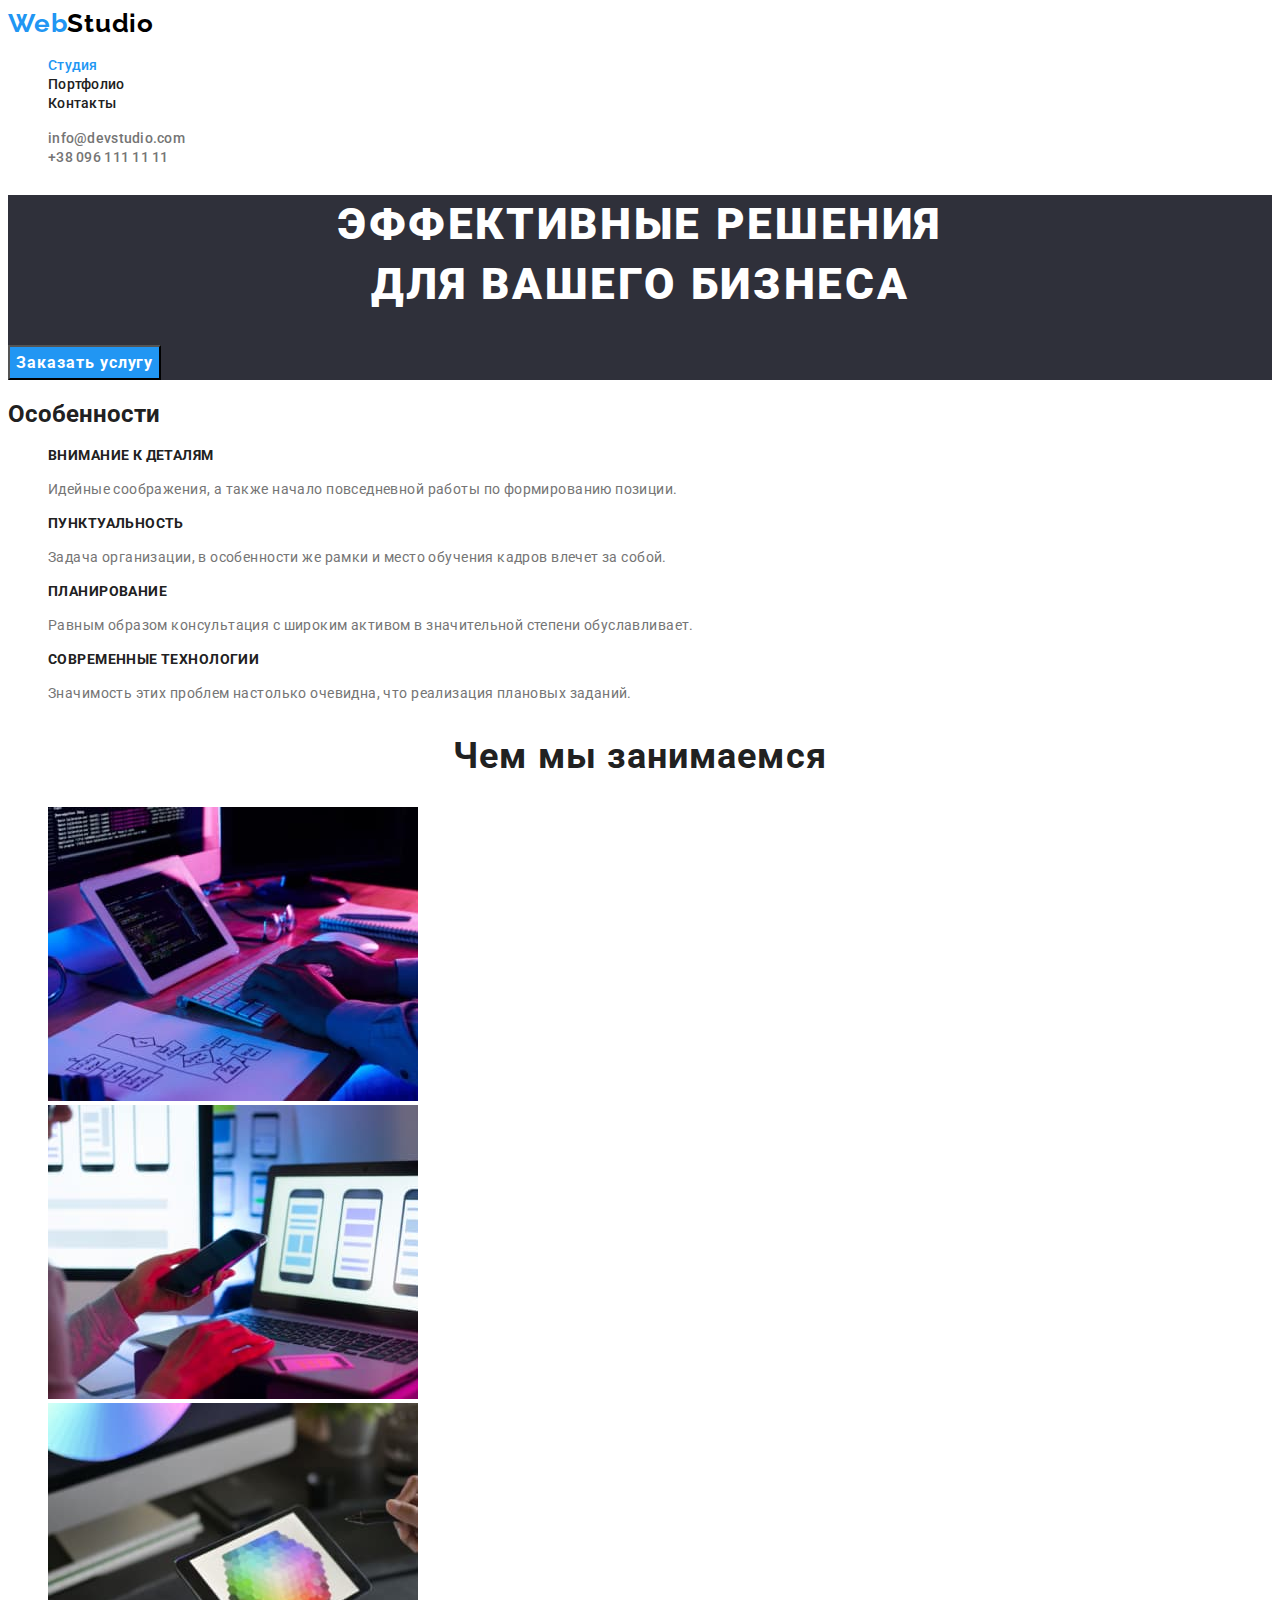
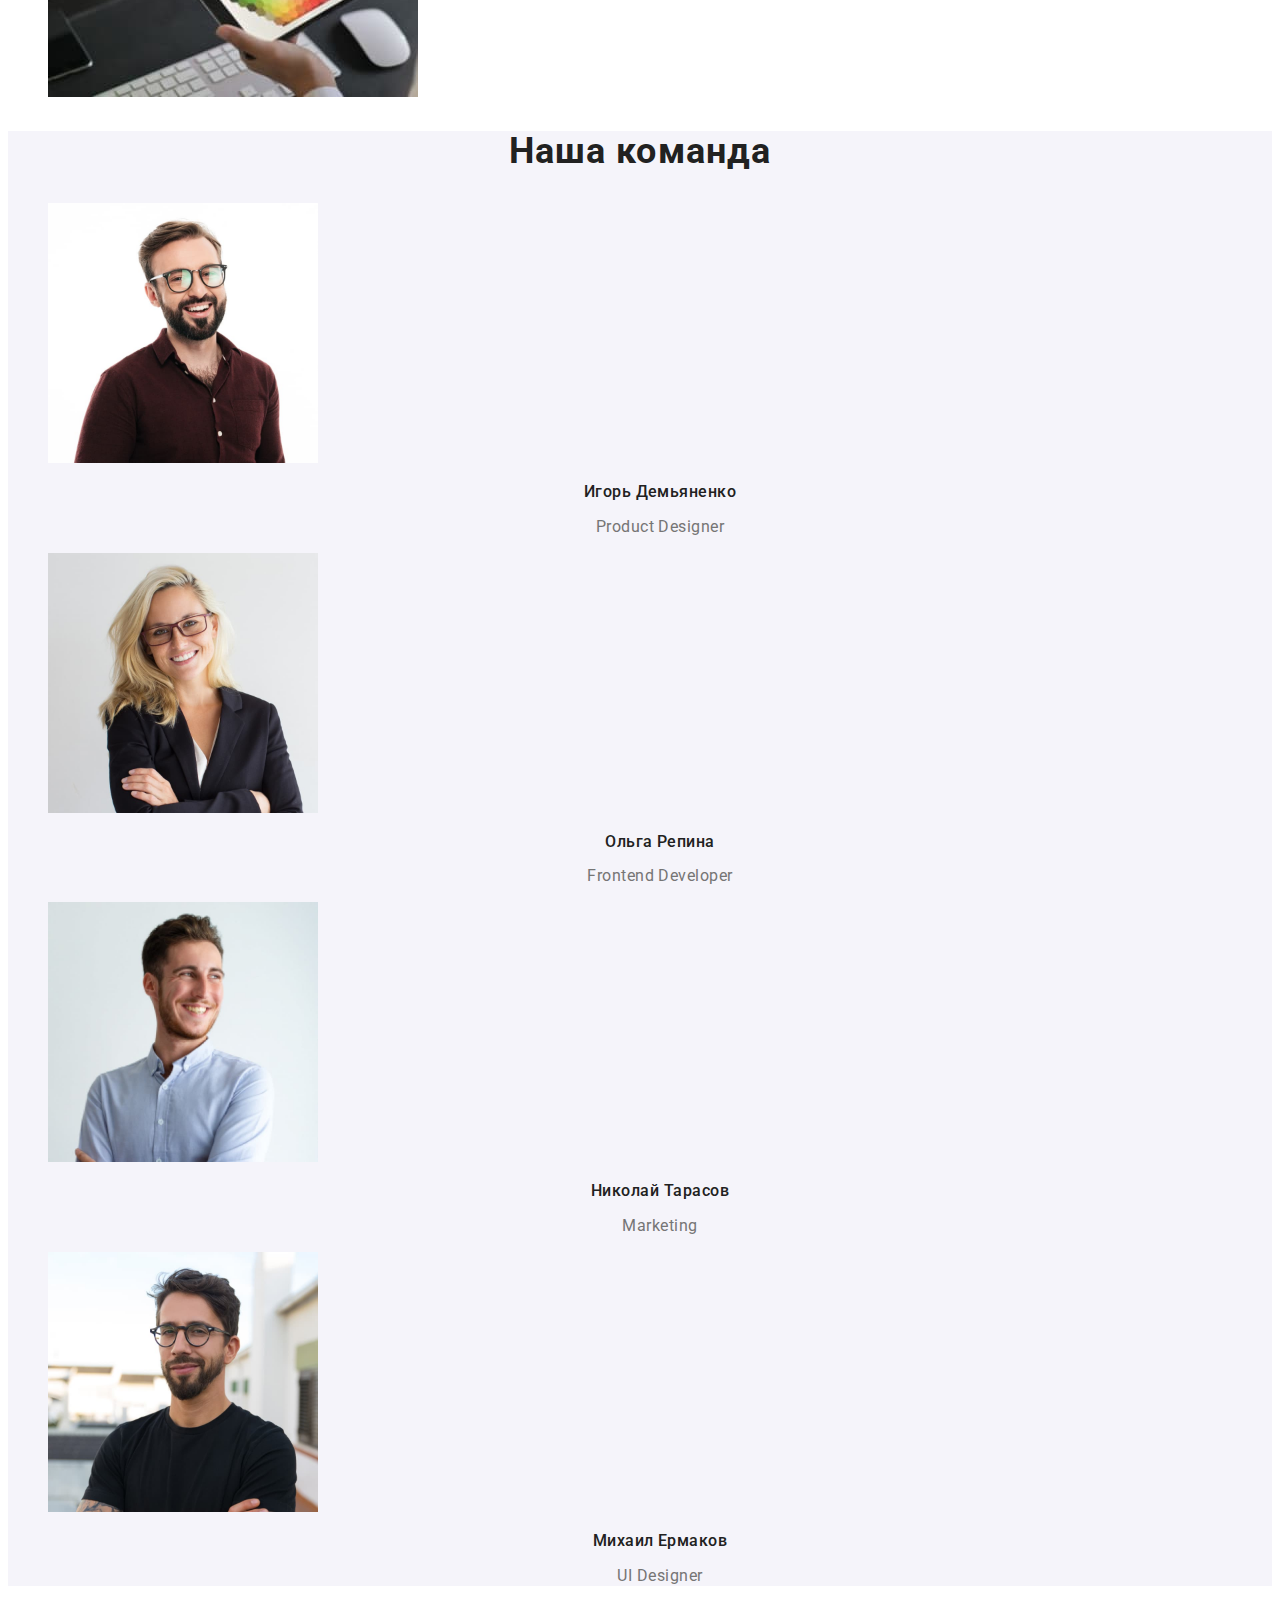
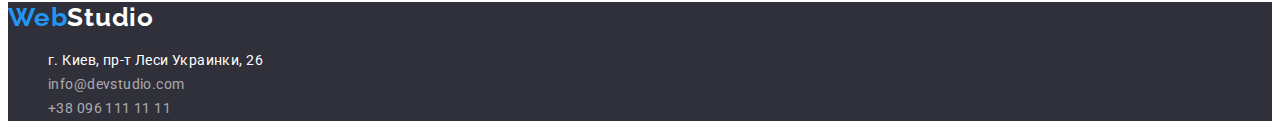
<file: index.html>
<!DOCTYPE html>
<html lang="ru">
  <head>
    <meta charset="UTF-8" />
    <meta http-equiv="X-UA-Compatible" content="IE=edge" />
    <meta name="viewport" content="width=device-width, initial-scale=1.0" />
    <title lang="en">WebStudio</title>
    <link rel="preconnect" href="https://fonts.googleapis.com" />
    <link rel="preconnect" href="https://fonts.gstatic.com" crossorigin />
    <link
      href="https://fonts.googleapis.com/css2?family=Raleway:wght@700&family=Roboto:wght@400;500;700;900&display=swap"
      rel="stylesheet"
    />
    <link rel="stylesheet" href="./css/styles.css" />
  </head>
  <body>
    <!--Хедер-->
    <header>
      <nav class="navigation">
        <a class="link logo" href="./"
          ><span class="first-word-logo">Web</span>Studio</a
        >
        <ul class="list">
          <li>
            <a class="link link-nav current" href="./index.html">Студия</a>
          </li>
          <li>
            <a class="link link-nav" href="./portfolio.html">Портфолио</a>
          </li>
          <li><a class="link link-nav" href="">Контакты</a></li>
        </ul>
      </nav>
      <ul class="list">
        <li>
          <a class="link contact" href="mailto:info@devstudio.com"
            >info@devstudio.com</a
          >
        </li>
        <li>
          <a class="link contact" href="tel:+380961111111">+38 096 111 11 11</a>
        </li>
      </ul>
    </header>
    <main>
      <!--Герой-->
      <section class="hero">
        <h1 class="hero-heading">
          Эффективные решения<br />для вашего бизнеса
        </h1>
        <button type="button" class="hero-button">Заказать услугу</button>
      </section>
      <!--Особенности-->
      <section class="qualities">
        <h2>Особенности</h2>
        <ul class="list qualities-list">
          <li class="qualities-list-item">
            <h3 class="qualities-list-subtitle">Внимание к деталям</h3>
            <p class="qualities-list-text">
              Идейные соображения, а также начало повседневной работы по
              формированию позиции.
            </p>
          </li>
          <li>
            <h3 class="qualities-list-subtitle">Пунктуальность</h3>
            <p class="qualities-list-text">
              Задача организации, в особенности же рамки и место обучения кадров
              влечет за собой.
            </p>
          </li>
          <li>
            <h3 class="qualities-list-subtitle">Планирование</h3>
            <p class="qualities-list-text">
              Равным образом консультация с широким активом в значительной
              степени обуславливает.
            </p>
          </li>
          <li>
            <h3 class="qualities-list-subtitle">Современные технологии</h3>
            <p class="qualities-list-text">
              Значимость этих проблем настолько очевидна, что реализация
              плановых заданий.
            </p>
          </li>
        </ul>
      </section>
      <!--Чем мы занимаемся-->
      <section class="about">
        <h2 class="about-title">Чем мы занимаемся</h2>
        <ul class="list">
          <li>
            <img
              src="./images/working/working-1.jpg"
              alt="рабочий процесс"
              width="370"
              height="294"
            />
          </li>
          <li>
            <img
              src="./images/working/working-2.jpg"
              alt="рабочий процесс"
              width="370"
              height="294"
            />
          </li>
          <li>
            <img
              src="./images/working/working-3.jpg"
              alt="рабочий процесс"
              width="370"
              height="294"
            />
          </li>
        </ul>
      </section>
      <!--Наша команда-->
      <section class="team">
        <h2 class="team-title">Наша команда</h2>
        <ul class="list">
          <li>
            <img
              src="./images/staff/igor.jpg"
              alt="Игорь Демьяненко"
              width="270"
              height="260"
            />
            <h3 class="team-subtitle">Игорь Демьяненко</h3>
            <p class="team-text" lang="en">Product Designer</p>
          </li>
          <li>
            <img
              src="./images/staff/olga.jpg"
              alt="Ольга Репина"
              width="270"
              height="260"
            />
            <h3 class="team-subtitle">Ольга Репина</h3>
            <p class="team-text" lang="en">Frontend Developer</p>
          </li>
          <li>
            <img
              src="./images/staff/nikolay.jpg"
              alt="Николай Тарасов"
              width="270"
              height="260"
            />
            <h3 class="team-subtitle">Николай Тарасов</h3>
            <p class="team-text" lang="en">Marketing</p>
          </li>
          <li>
            <img
              src="./images/staff/mychail.jpg"
              alt="Михаил Ермаков"
              width="270"
              height="260"
            />
            <h3 class="team-subtitle">Михаил Ермаков</h3>
            <p class="team-text" lang="en">UI Designer</p>
          </li>
        </ul>
      </section>
    </main>
    <!-- Футер -->
    <footer class="footer">
      <a class="logo-footer link" href="./"
        ><span class="first-word-logo">Web</span>Studio</a
      >
      <address>
        <ul class="list">
          <li>
            <a
              class="link address address-maps"
              href="https://goo.gl/maps/NvLVZTDeasRQDxHUA"
              rel="noopener noreferrer"
              target="_blank"
              >г. Киев, пр-т Леси Украинки, 26</a
            >
          </li>
          <li>
            <a class="link address" href="mailto:info@devstudio.com"
              >info@devstudio.com</a
            >
          </li>
          <li>
            <a class="link address" href="tel:+380961111111"
              >+38 096 111 11 11</a
            >
          </li>
        </ul>
      </address>
    </footer>
  </body>
</html>
</file>
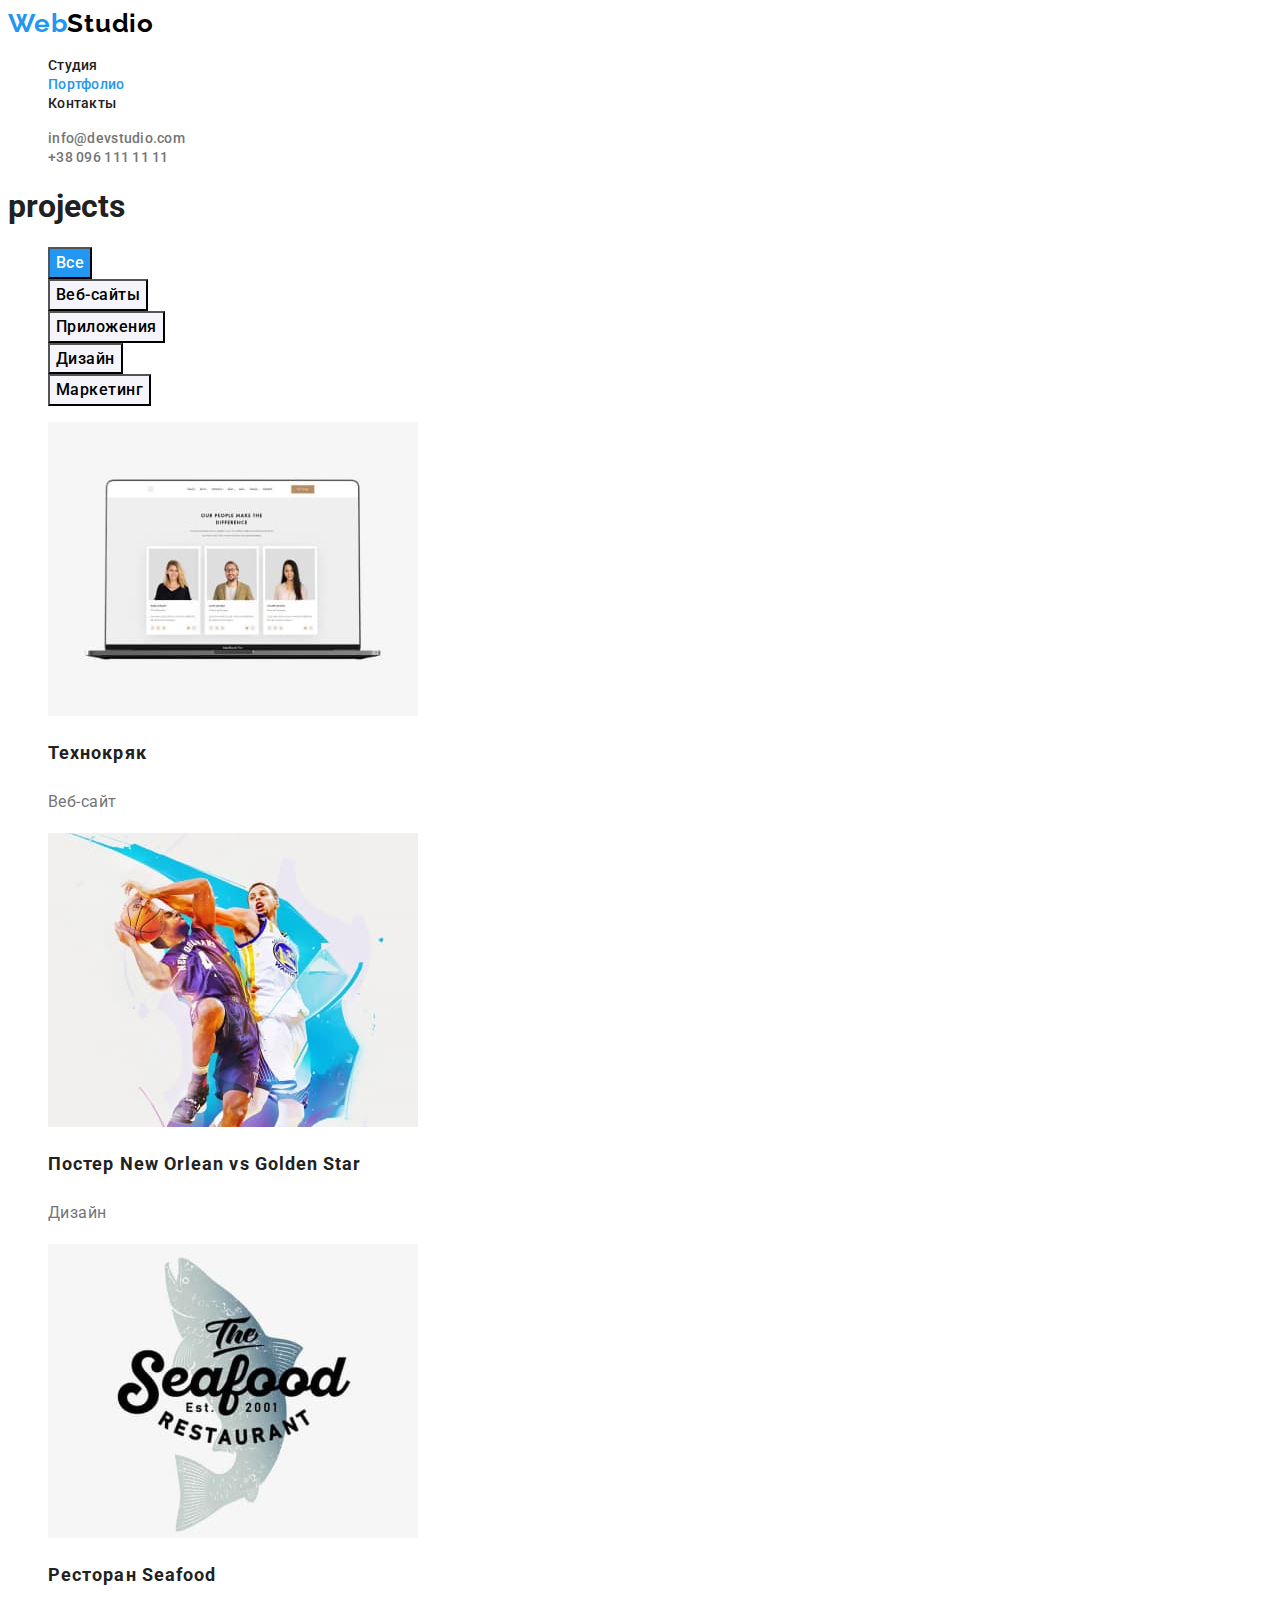
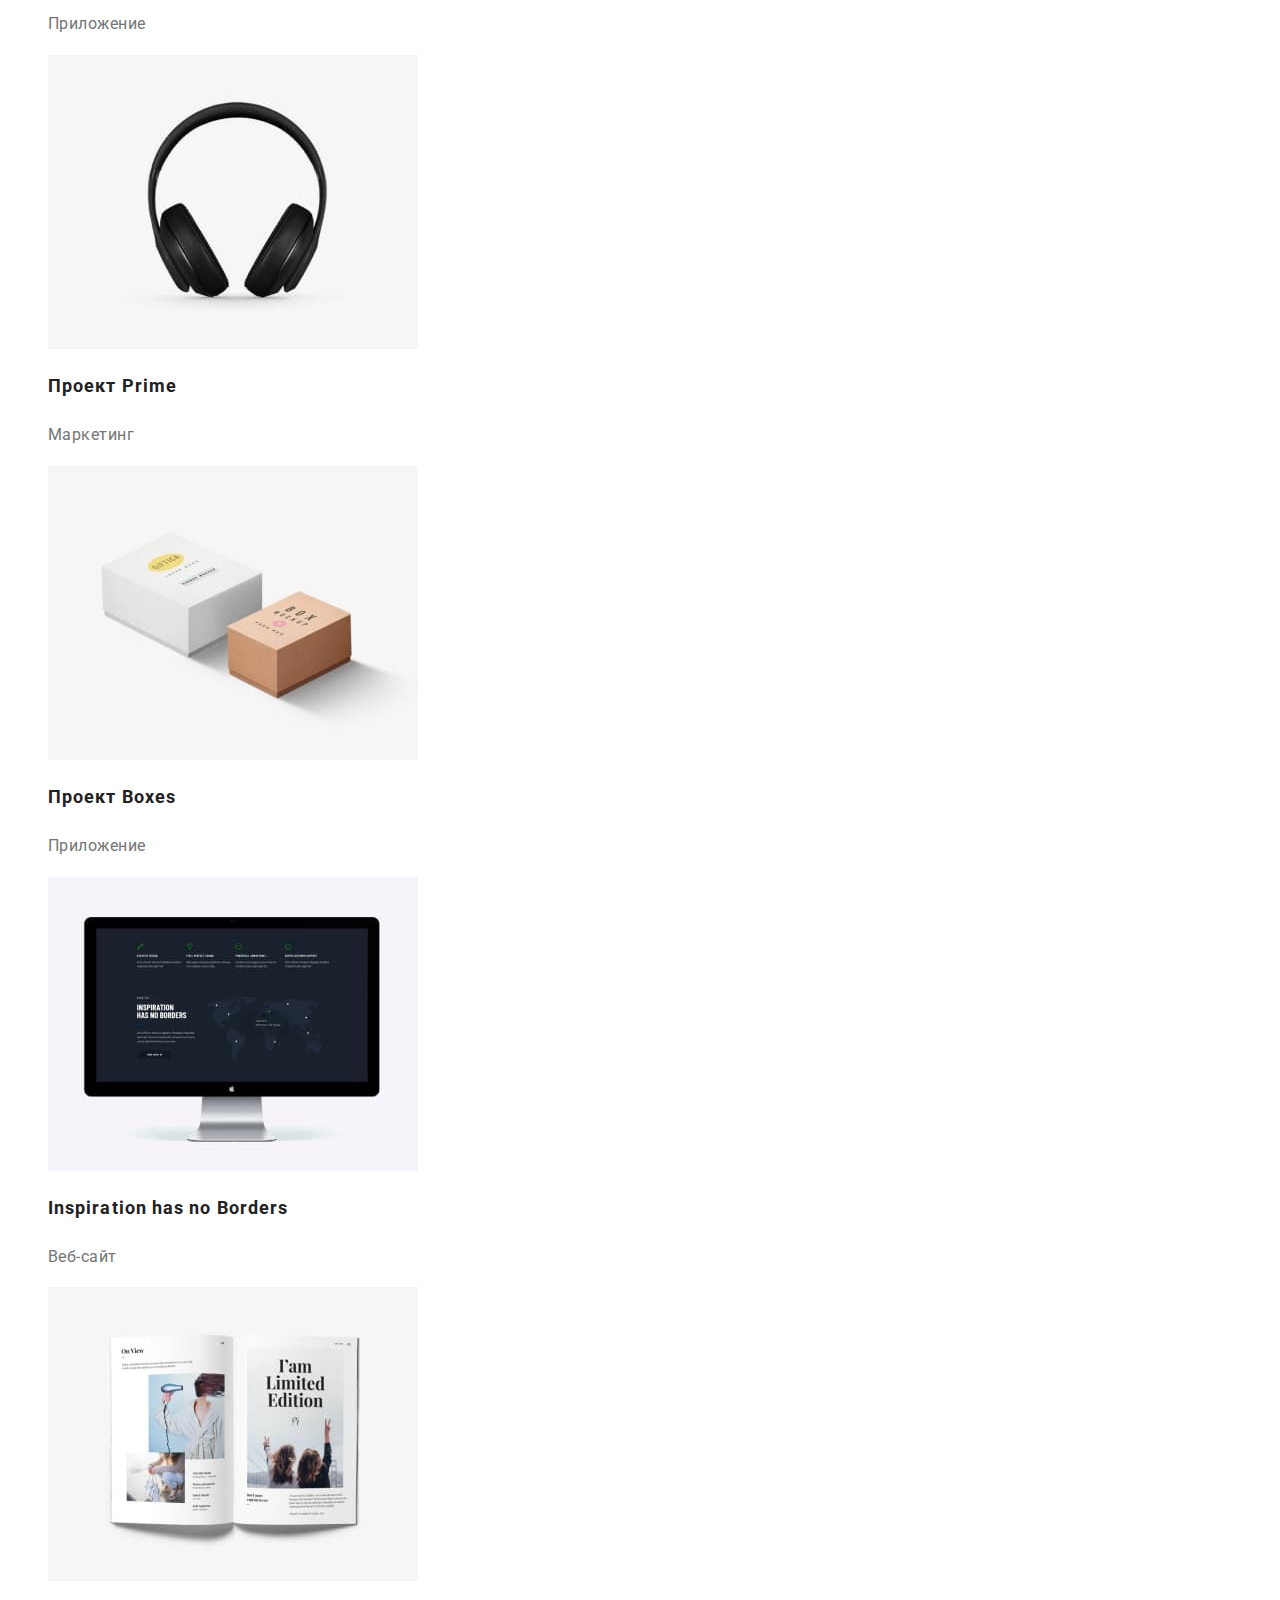
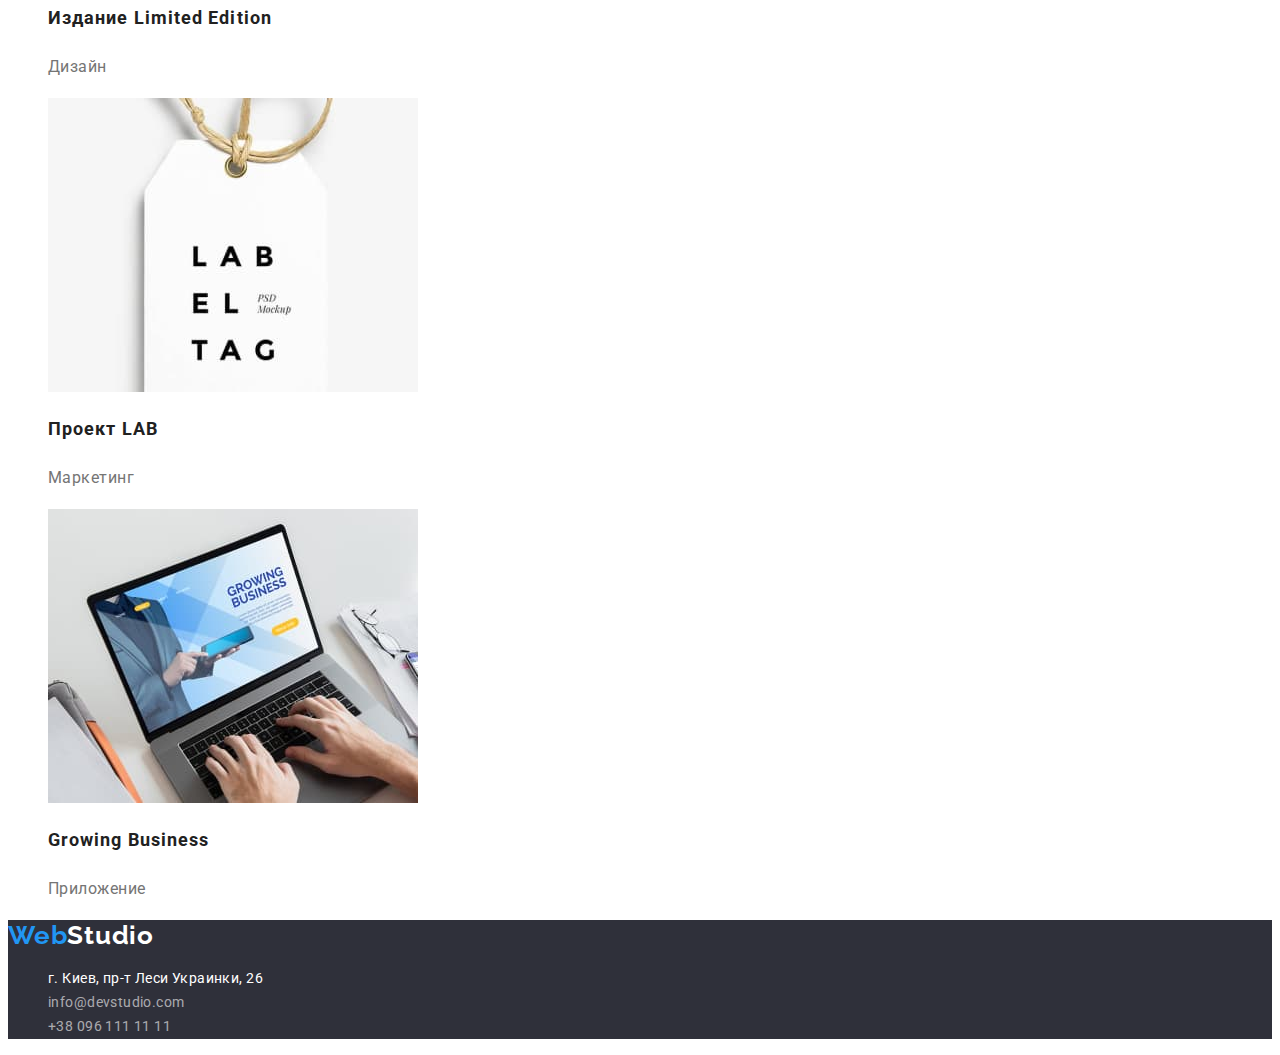
<file: portfolio.html>
<!DOCTYPE html>
<html lang="ru">
  <head>
    <meta charset="UTF-8" />
    <meta http-equiv="X-UA-Compatible" content="IE=edge" />
    <meta name="viewport" content="width=device-width, initial-scale=1.0" />
    <title lang="en">WebStudio - portfolio</title>
    <link rel="preconnect" href="https://fonts.googleapis.com" />
    <link rel="preconnect" href="https://fonts.gstatic.com" crossorigin />
    <link
      href="https://fonts.googleapis.com/css2?family=Raleway:wght@700&family=Roboto:wght@400;500;700;900&display=swap"
      rel="stylesheet"
    />
    <link rel="stylesheet" href="./css/styles.css" />
  </head>
  <body>
    <!--Хедер-->
    <header>
      <nav class="navigation">
        <a class="link logo" href="./"
          ><span class="first-word-logo">Web</span>Studio</a
        >
        <ul class="list">
          <li>
            <a class="link link-nav" href="./index.html">Студия</a>
          </li>
          <li>
            <a class="link link-nav current" href="./portfolio.html"
              >Портфолио</a
            >
          </li>
          <li><a class="link link-nav" href="">Контакты</a></li>
        </ul>
      </nav>
      <ul class="list">
        <li>
          <a class="link contact" href="mailto:info@devstudio.com"
            >info@devstudio.com</a
          >
        </li>
        <li>
          <a class="link contact" href="tel:+380961111111">+38 096 111 11 11</a>
        </li>
      </ul>
    </header>
    <!-- Мейн -->
    <main>
      <section>
        <h1>projects</h1>
        <ul class="list filter">
          <li>
            <button class="filter-button current" type="button">Все</button>
          </li>
          <li>
            <button class="filter-button" type="button">Веб-сайты</button>
          </li>
          <li>
            <button class="filter-button" type="button">Приложения</button>
          </li>
          <li><button class="filter-button" type="button">Дизайн</button></li>
          <li>
            <button class="filter-button" type="button">Маркетинг</button>
          </li>
        </ul>
        <ul class="list projects">
          <li class="projects-list-item">
            <a class="link projects-link" href=""
              ><img
                src="./images/portfolio/technocrack.jpg"
                alt="Веб-сайт на экране ноутбука"
                width="370"
                height="294"
              />
              <h2 class="projects-subtitle">Технокряк</h2>
              <p class="projects-text">Веб-сайт</p></a
            >
          </li>
          <li class="projects-list-item">
            <a class="link projects-link" href=""
              ><img
                src="./images/portfolio/poster.jpg"
                alt="Два баскетболиста во время игры"
                width="370"
                height="294"
              />
              <h2 class="projects-subtitle">
                Постер New Orlean vs Golden Star
              </h2>
              <p class="projects-text">Дизайн</p></a
            >
          </li>
          <li class="projects-list-item">
            <a class="link projects-link" href=""
              ><img
                src="./images/portfolio/seafood.jpg"
                alt="Логотип ресторана"
                width="370"
                height="294"
              />
              <h2 class="projects-subtitle">Ресторан Seafood</h2>
              <p class="projects-text">Приложение</p></a
            >
          </li>
          <li class="projects-list-item">
            <a class="link projects-link" href=""
              ><img
                src="./images/portfolio/prime.jpg"
                alt="Наушники"
                width="370"
                height="294"
              />
              <h2 class="projects-subtitle">Проект Prime</h2>
              <p class="projects-text">Маркетинг</p></a
            >
          </li>
          <li class="projects-list-item">
            <a class="link projects-link" href=""
              ><img
                src="./images/portfolio/boxes.jpg"
                alt="Ящики"
                width="370"
                height="294"
              />
              <h2 class="projects-subtitle">Проект Boxes</h2>
              <p class="projects-text">Приложение</p></a
            >
          </li>
          <li class="projects-list-item">
            <a class="link projects-link" href=""
              ><img
                src="./images/portfolio/inspiration.jpg"
                alt="Монитор"
                width="370"
                height="294"
              />
              <h2 class="projects-subtitle">Inspiration has no Borders</h2>
              <p class="projects-text">Веб-сайт</p></a
            >
          </li>
          <li class="projects-list-item">
            <a class="link projects-link" href=""
              ><img
                src="./images/portfolio/limited-edition.jpg"
                width="370"
                height="294"
                alt="Открытый журнал"
              />
              <h2 class="projects-subtitle">Издание Limited Edition</h2>
              <p class="projects-text">Дизайн</p></a
            >
          </li>
          <li class="projects-list-item">
            <a class="link projects-link" href=""
              ><img
                src="./images/portfolio/project-lab.jpg"
                width="370"
                height="294"
                alt="Бирка с логотипом"
              />
              <h2 class="projects-subtitle">Проект LAB</h2>
              <p class="projects-text">Маркетинг</p></a
            >
          </li>
          <li class="projects-list-item">
            <a class="link projects-link" href=""
              ><img
                src="./images/portfolio/growing-buisness.jpg"
                width="370"
                height="294"
                alt="Приложение на экране ноутбука"
              />
              <h2 class="projects-subtitle">Growing Business</h2>
              <p class="projects-text">Приложение</p></a
            >
          </li>
        </ul>
      </section>
    </main>
    <!-- Футер -->
    <footer class="footer">
      <a class="logo-footer link" href="./"
        ><span class="first-word-logo">Web</span>Studio</a
      >
      <address>
        <ul class="list">
          <li>
            <a
              class="link address address-maps"
              href="https://goo.gl/maps/NvLVZTDeasRQDxHUA"
              rel="noopener noreferrer"
              target="_blank"
              >г. Киев, пр-т Леси Украинки, 26</a
            >
          </li>
          <li>
            <a class="link address" href="mailto:info@devstudio.com"
              >info@devstudio.com</a
            >
          </li>
          <li>
            <a class="link address" href="tel:+380961111111"
              >+38 096 111 11 11</a
            >
          </li>
        </ul>
      </address>
    </footer>
  </body>
</html>
</file>
<file: css/styles.css>
/* ============ Переменные ============ */
:root {
  --title-text-color: #212121;
  --primary-text-grey-color: #757575;
  --accent-color: #2196f3;
  --primary-text-white-color: #ffffff;
  --title-font-family: "Roboto", sans-serif;
  --primary-font-family: "Raleway", sans-serif;
}
/* ============ Переменные конец ============ */

.link {
  text-decoration: none;
}
.list {
  list-style: none;
}
body {
  font-family: var(--title-font-family);
  color: var(--title-text-color);
  font-weight: 400;
}
/* ============ Хедер ============ */
.first-word-logo {
  color: var(--accent-color);
}
.logo {
  color: #000000;
  font-family: var(--primary-font-family);
  font-size: 26px;
  line-height: 1.19;
  letter-spacing: 0.03em;
  font-weight: 700;
}
.navigation .link-nav {
  color: var(--title-text-color);
  font-weight: 500;
  font-size: 14px;
  line-height: 1.14;
  letter-spacing: 0.02em;
}
.navigation .link-nav:hover,
.navigation .link-nav:focus {
  color: var(--accent-color);
}
.navigation .link.current {
  color: var(--accent-color);
}
.contact {
  color: var(--primary-text-grey-color);
  font-weight: 500;
  font-size: 14px;
  line-height: 1.14;
  letter-spacing: 0.02em;
}
.contact:hover,
.contact:focus {
  color: var(--accent-color);
}
/* ============ Хедер конец ============ */
/* ============ СТУДИЯ ============ */
/* ============ Герой ============ */
.hero-heading {
color: var(--primary-text-white-color);
  font-weight: 900;
  font-size: 44px;
  line-height: 1.36;
  text-align: center;
  letter-spacing: 0.06em;
  text-transform: uppercase;
}
.hero {
  background-color: #2F303A;
}
.hero-button {
  font-family: inherit;
  color: var(--primary-text-white-color);
  background-color: var(--accent-color);
  font-weight: 700;
  font-size: 16px;
  line-height: 1.87;
  text-align: center;
  letter-spacing: 0.06em;
  cursor: pointer;
}
/* ============ Герой конец ============ */
/* ============ Особенности ============ */
.qualities-list-subtitle {
  font-size: 14px;
  line-height: 1.14;
  letter-spacing: 0.03em;
  text-transform: uppercase;
}
.qualities-list-text {
  font-size: 14px;
  line-height: 1.71;
  letter-spacing: 0.03em;
  color: var(--primary-text-grey-color)
}
/* ============ Особенности конец ============ */
.about-title,
.team-title {
  font-size: 36px;
  line-height: 1.16;
  text-align: center;
  letter-spacing: 0.03em;
}
.team-subtitle {
  font-weight: 500;
  font-size: 16px;
  line-height: 1.18;
  text-align: center;
  letter-spacing: 0.03em;
}
.team-text {
  font-size: 16px;
  line-height: 1.18;
  text-align: center;
  letter-spacing: 0.03em;
  color: var(--primary-text-grey-color);
}
.team {
  background-color: #F5F4FA
;
}
/* ============ СТУДИЯ конец ============ */
/* ============ ПОРТФОЛИО ============ */
/* ============ Фильтр ============ */
.filter-button{
  font-family: inherit;
  font-weight: 500;
  font-size: 16px;
  line-height: 1.62;
  text-align: center;
  letter-spacing: 0.03em;
  background-color: #F5F4FA;
  cursor: pointer;
}
.filter-button.current {
  background-color: var(--accent-color);
  color: var(--primary-text-white-color);
}
.filter-button:hover,
.filter-button:focus {
  color: var(--primary-text-white-color);
  background-color: var(--accent-color);
}
/* ============ Фильтр конец ============ */
/* ============ Проекты ============ */
.projects-subtitle {
  font-family: var(--title-font-family);
  font-size: 18px;
  line-height: 2;
  letter-spacing: 0.06em;
  color: var(--title-text-color);
}
.projects-text {
  font-family: var(--title-font-family);
  font-size: 16px;
  line-height: 1.87;
  letter-spacing: 0.03em;
  color: var(--primary-text-grey-color);
}
/* ============ Проекты конец ============ */
/* ============ ПОРТФОЛИО конец ============ */
/* ============ Футер ============ */
.logo-footer {
  color: var(--primary-text-white-color);
  font-family: var(--primary-font-family);
  font-size: 26px;
  line-height: 1.19;
  letter-spacing: 0.03em;
  font-weight: 700;
}
.address {
  color: rgba(255, 255, 255, 0.6);
  font-size: 14px;
  line-height: 1.71;
  letter-spacing: 0.03em;
  font-style: normal;
}
.address.address-maps {
  color: var(--primary-text-white-color);
}
.footer {
  background-color: #2f303a;
}
.link.address:focus,
.link.address:hover {
  color: var(--primary-text-white-color);
}
/* ============ Футер конец ============ */
</file>
